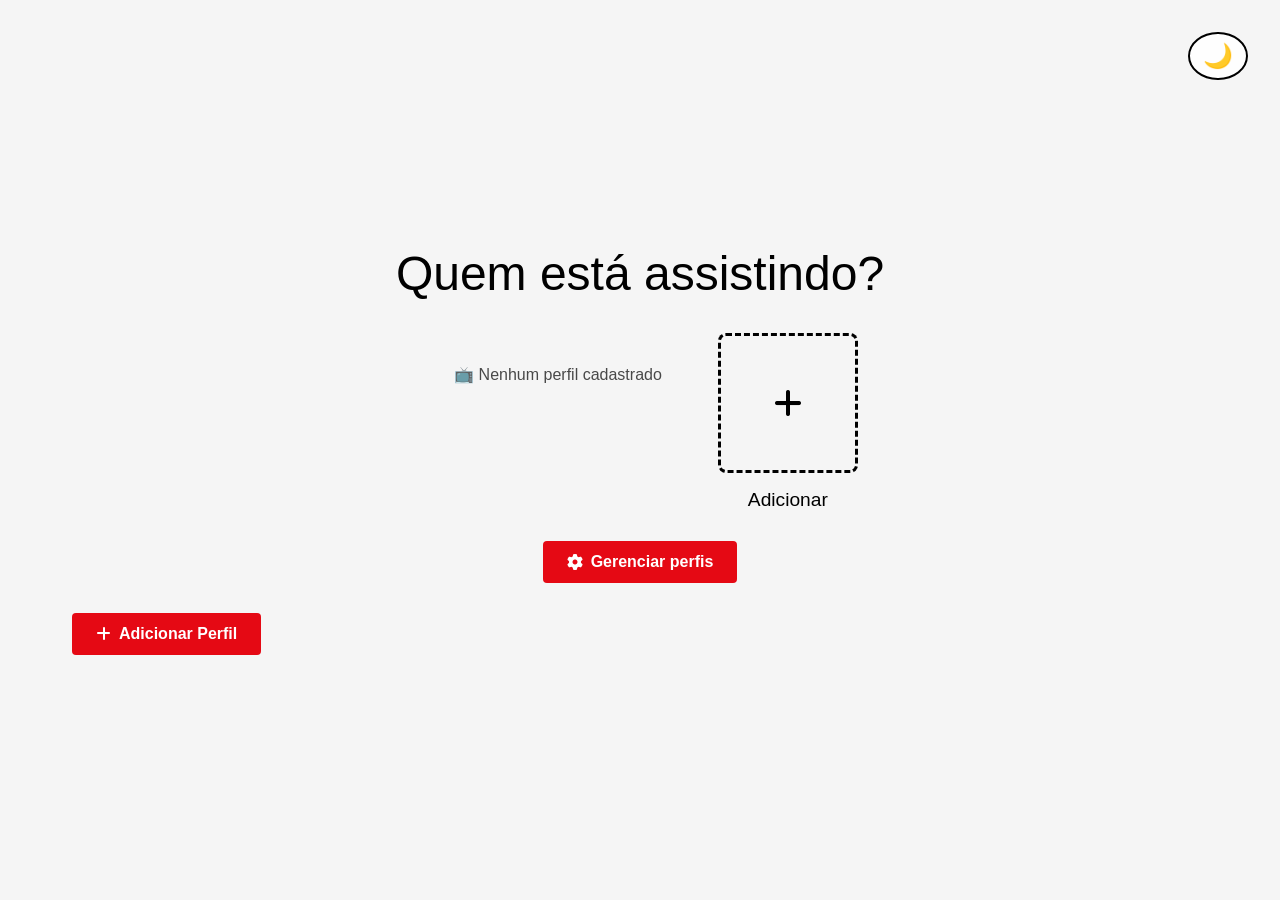
<file: index.html>
<!DOCTYPE html>
<html lang="pt-BR">
<head>
    <meta charset="UTF-8">
    <meta name="viewport" content="width=device-width, initial-scale=1.0">
    <title>Netflix</title>
    <link rel="stylesheet" href="styles.css">
    <link href="https://cdnjs.cloudflare.com/ajax/libs/font-awesome/6.0.0/css/all.min.css" rel="stylesheet">
</head>
<body>
    <header>
        <h1>Quem está assistindo?</h1>
        <button id="theme-toggle" class="theme-toggle" aria-label="Alternar entre modo claro e escuro">
            <span class="theme-icon">🌙</span>
        </button>
    </header>
    <main>
        <section aria-labelledby="profiles-title">
            <h2 id="profiles-title" class="sr-only">Seleção de Perfil</h2>
            <ul class="profiles" id="profilesList">
                <!-- Perfis dinâmicos serão inseridos aqui -->
            </ul>
        </section>

        <!-- Botão gerenciar perfis -->
        <div class="action-buttons" id="actionButtons" style="margin-top: 30px;">
            <button class="btn-manage" id="btnManagePerfis" title="Gerenciar perfis">
                <i class="fas fa-cog"></i> Gerenciar perfis
            </button>
        </div>

        <!-- Modo edição -->
        <div class="edit-mode-buttons" id="editModeButtons" style="display: none; margin-top: 30px;">
            <button class="btn-cancel" id="btnCancelEdit">Cancelar</button>
            <button class="btn-delete-all" id="btnDeleteAll">Limpar tudo</button>
        </div>

        <!-- Botão adicionar perfil -->
        <button class="btn-add-profile" id="btnAddProfile" style="margin-top: 30px;">
            <i class="fas fa-plus"></i> Adicionar Perfil
        </button>
    </main>

    <!-- Modal para adicionar perfil -->
    <div class="modal" id="addProfileModal">
        <div class="modal-content">
            <div class="modal-header">
                <h2>Adicionar novo perfil</h2>
                <button class="close-modal" id="closeModal">&times;</button>
            </div>
            
            <div class="modal-body">
                <div class="form-group">
                    <label for="profileName">Nome do perfil:</label>
                    <input 
                        type="text" 
                        id="profileName" 
                        placeholder="Digite o nome do perfil"
                        maxlength="20"
                    >
                </div>

                <div class="form-group">
                    <label>Escolha um avatar:</label>
                    <div class="avatar-selector" id="avatarSelector">
                        <!-- Avatares serão inseridos aqui -->
                    </div>
                </div>

                <button class="btn-save" id="btnSaveProfile">Salvar perfil</button>
            </div>
        </div>
    </div>

    <!-- Overlay do modal -->
    <div class="modal-overlay" id="modalOverlay"></div>

    <script src="js/app.js"></script>
    <script src="js/index.js"></script>
</body>
</html>
</file>
<file: styles.css>
/* Reset básico - Remove margens, paddings e define box-sizing para todos os elementos */
/* Isso garante consistência no layout, evitando comportamentos padrão do navegador */
* {
    margin: 0;
    /* Remove margem externa de todos os elementos */
    padding: 0;
    /* Remove preenchimento interno de todos os elementos */
    box-sizing: border-box;
    /* Inclui padding e border no cálculo da largura/altura total */
}

/* Variáveis CSS para os cores dos temas */
:root[data-theme="dark"] {
    --bg-color: #000;
    /* Cor de fundo para modo escuro */
    --text-color: #fff;
    /* Cor do texto para modo escuro */
    --border-color: #ffffff;
    /* Cor da borda para modo escuro */
    --button-bg: rgba(0, 0, 0, 0.7);
    /* Cor de fundo do botão para modo escuro */
}

:root[data-theme="light"] {
    --bg-color: #f5f5f5;
    /* Cor de fundo para modo claro */
    --text-color: #000;
    /* Cor do texto para modo claro */
    --border-color: #000;
    /* Cor da borda para modo claro */
    --button-bg: rgba(255, 255, 255, 0.9);
    /* Cor de fundo do botão para modo claro */
}

/* Define variáveis padrão (dark mode) */
:root {
    --bg-color: #000;
    --text-color: #fff;
    --border-color: #ffffff;
    --button-bg: rgba(0, 0, 0, 0.7);
}

/* Estilos para o elemento html - Base da página */
html {
    width: 100%;
    /* Largura total */
    height: 100%;
    /* Altura total */
    overflow-x: hidden;
    /* Evita scroll horizontal em mobile */
}

/* Estilos para o corpo da página - Define aparência geral da página */
body {
    font-family: 'Helvetica Neue', Helvetica, Arial, sans-serif;
    /* Define a família de fontes */
    background-color: var(--bg-color);
    /* Cor de fundo usando variável CSS */
    width: 100%;
    /* Largura total da viewport */
    height: 100vh;
    /* Altura total da viewport */
    color: var(--text-color);
    /* Cor do texto usa variável CSS */
    min-height: 100vh;
    /* Altura mínima de 100% da viewport para ocupar toda a tela */
    display: flex;
    /* Usa flexbox para layout */
    flex-direction: column;
    /* Direção vertical dos filhos */
    align-items: center;
    /* Centraliza horizontalmente os filhos */
    justify-content: center;
    /* Centraliza verticalmente os filhos */
    transition: background-color 0.3s ease, color 0.3s ease;
    /* Transição suave ao mudar tema */
}

/* Classe para elementos invisíveis para leitores de tela - Acessibilidade */
/* Esconde visualmente o elemento, mas mantém acessível para tecnologias assistivas */
.sr-only {
    position: absolute;
    /* Remove do fluxo normal e posiciona absolutamente */
    width: 1px;
    /* Largura mínima */
    height: 1px;
    /* Altura mínima */
    padding: 0;
    /* Sem preenchimento */
    margin: -1px;
    /* Margem negativa para esconder */
    overflow: hidden;
    /* Esconde conteúdo que ultrapassa */
    clip: rect(0, 0, 0, 0);
    /* Corta o elemento */
    white-space: nowrap;
    /* Evita quebra de linha */
    border: 0;
    /* Remove borda */
}

/* Estilos para o cabeçalho - Centraliza o título principal */
header {
    text-align: center;
    /* Alinha o texto ao centro */
    margin-bottom: 2rem;
    /* Espaço inferior de 2 rem */
    display: flex;
    /* Usa flexbox */
    justify-content: center;
    /* Centraliza horizontalmente */
    align-items: center;
    /* Alinha verticalmente */
    position: relative;
    /* Posicionamento relativo */
}

/* Estilos para o h1 dentro do header - Título principal */
header h1 {
    font-size: 3rem;
    /* Tamanho da fonte grande */
    font-weight: 400;
    /* Peso da fonte normal */
    color: var(--text-color);
    /* Cor usa variável CSS */
}

/* Estilos para o main - Conteúdo principal da página */
main {
    width: 100%;
    /* Largura total */
    max-width: 1200px;
    /* Largura máxima para telas grandes */
    padding: 0 2rem;
    /* Preenchimento lateral */
}

/* Estilos para o container de perfis - Layout flexível */
.profiles {
    display: flex;
    /* Usa flexbox */
    justify-content: center;
    /* Centraliza os itens horizontalmente */
    gap: 1.5rem;
    /* Espaço entre itens - reduzido para 4 perfis */
    flex-wrap: wrap;
    /* Permite quebra de linha em telas pequenas */
    list-style: none;
    /* Remove os pontos da lista não ordenada */
}

/* Estilos para cada perfil - Aparência e interatividade */
.profile {
    cursor: pointer;
    /* Cursor de mão para indicar clicável */
    text-align: center;
    /* Alinha texto ao centro */
    transition: transform 0.3s ease;
    /* Transição suave para transformações */
}

/* Estilos para o link dentro do perfil */
.profile a {
    text-decoration: none;
    /* Remove o underline padrão do link */
    color: inherit;
    /* Herda a cor do texto */
    display: block;
    /* Faz o link ocupar todo o espaço do item */
}

/* Estilos para perfil no hover - Efeito de escala */
.profile:hover {
    transform: scale(1.05);
    /* Aumenta ligeiramente o tamanho */
}

/* Estilos para a figure dentro do perfil - Container da imagem e legenda */
.profile figure {
    margin: 0;
    /* Remove margem padrão */
}

/* Estilos para a imagem do perfil - Aparência circular */
.profile img {
    width: 140px;
    /* Largura fixa - reduzida para 4 perfis */
    height: 140px;
    /* Altura fixa - reduzida para 4 perfis */
    border-radius: 50%;
    /* Forma circular */
    object-fit: cover;
    /* Ajusta a imagem sem distorcer */
    border: 3px solid transparent;
    /* Borda transparente inicial */
    transition: border-color 0.3s ease;
    /* Transição para cor da borda */
}

/* Estilos para imagem no hover - Borda branca */
.profile:hover img {
    border-color: var(--border-color);
    /* Borda usa variável CSS no hover */
}

/* Estilos para a legenda da imagem - Texto abaixo da imagem */
.profile figcaption {
    margin-top: 1rem;
    /* Espaço superior */
    font-size: 1.2rem;
    /* Tamanho da fonte */
    font-weight: 300;
    /* Peso leve */
    color: var(--text-color);
    /* Cor usa variável CSS */
}

/* Estilos para o botão de toggle tema - Alterna entre dark e light mode */
.theme-toggle {
    position: fixed;
    /* Posicionamento fixo na tela */
    right: 2rem;
    /* Distância do lado direito */
    top: 2rem;
    /* Distância do topo */
    z-index: 1000;
    /* Aparece acima de todo conteúdo */
    background-color: var(--button-bg);
    /* Fundo usa variável CSS */
    border: 2px solid var(--border-color);
    /* Borda usa variável CSS */
    color: var(--text-color);
    /* Cor usa variável CSS */
    font-size: 1.5rem;
    /* Tamanho da fonte */
    padding: 0.5rem 0.8rem;
    /* Preenchimento interno */
    border-radius: 50%;
    /* Forma circular */
    cursor: pointer;
    /* Cursor de mão */
    transition: all 0.3s ease;
    /* Transição suave */
}

/* Estilos para o botão no hover */
.theme-toggle:hover {
    transform: scale(1.1);
    /* Aumenta ligeiramente o tamanho */
    box-shadow: 0 0 10px rgba(255, 255, 255, 0.3);
    /* Adiciona sombra */
}

/* Estilos para o ícone do tema */
.theme-icon {
    display: inline-block;
    /* Exibe como bloco inline */
    transition: transform 0.3s ease;
    /* Transição suave */
}

.theme-toggle:hover .theme-icon {
    transform: rotate(20deg);
    /* Rotaciona o ícone no hover */
}

/* Responsividade - Ajustes para telas menores */

/* ========== MOBILE PEQUENO (até 480px) ========== */
@media (max-width: 480px) {
    body {
        padding: 0 1rem;
        justify-content: flex-start;
        padding-top: 1rem;
    }

    main {
        padding: 0 1rem;
        max-width: 100%;
    }

    header {
        margin-bottom: 1rem;
        flex-direction: column;
        gap: 1rem;
    }

    header h1 {
        font-size: 1.5rem;
        font-weight: 300;
    }

    .theme-toggle {
        position: absolute;
        right: 1rem;
        top: 1rem;
        font-size: 1rem;
        padding: 0.4rem 0.6rem;
    }

    .profiles {
        gap: 1rem;
        justify-content: center;
    }

    .profile {
        flex: 0 1 calc(50% - 0.5rem);
    }

    .profile img {
        width: 100px;
        height: 100px;
    }

    .profile figcaption {
        font-size: 0.9rem;
        margin-top: 0.8rem;
    }
}

/* ========== TABLET (481px até 768px) ========== */
@media (min-width: 481px) and (max-width: 768px) {
    body {
        padding: 1rem;
    }

    main {
        padding: 0 1.5rem;
        max-width: 100%;
    }

    header {
        margin-bottom: 1.5rem;
        justify-content: space-between;
    }

    header h1 {
        font-size: 2rem;
    }

    .theme-toggle {
        right: 1.5rem;
        top: 1.5rem;
        font-size: 1.2rem;
        padding: 0.4rem 0.6rem;
    }

    .profiles {
        gap: 1.5rem;
        justify-content: center;
    }

    .profile {
        flex: 0 1 auto;
    }

    .profile img {
        width: 120px;
        height: 120px;
    }

    .profile figcaption {
        font-size: 1.05rem;
        margin-top: 1rem;
    }
}

/* ========== DESKTOP PEQUENO (769px até 1024px) ========== */
@media (min-width: 769px) and (max-width: 1024px) {
    header h1 {
        font-size: 2.5rem;
    }

    .theme-toggle {
        right: 2rem;
        top: 2rem;
        font-size: 1.3rem;
    }

    .profiles {
        gap: 1.5rem;
    }

    .profile img {
        width: 130px;
        height: 130px;
    }

    .profile figcaption {
        font-size: 1.1rem;
    }
}

/* ========== DESKTOP GRANDE (acima de 1025px) ========== */
@media (min-width: 1025px) {
    header h1 {
        font-size: 3rem;
    }

    .profile img {
        width: 140px;
        height: 140px;
    }

    .profile figcaption {
        font-size: 1.2rem;
    }
}

/* Garantir que imagens sempre se adaptam */
img {
    width: 100%;
    height: 100%;
    object-fit: contain;
}

/* ========== SISTEMA DE PERFIS DINÂMICOS ========== */

/* Estilos para perfil dinâmico em li */
.profiles li {
    list-style: none;
}

.profiles li.profile-item {
    display: flex;
    flex-direction: column;
    align-items: center;
    gap: 0.5rem;
    cursor: pointer;
    transition: transform 0.3s ease;
}

.profiles li.profile-item:hover {
    transform: scale(1.1);
}

.profiles li.profile-item:hover img {
    border-color: #e50914;
    box-shadow: 0 0 15px rgba(229, 9, 20, 0.4);
}

.profiles li.profile-item img {
    border: 3px solid transparent;
    border-radius: 8px;
    transition: border-color 0.3s ease, box-shadow 0.3s ease;
}

.profile-item .delete-btn {
    position: absolute;
    top: 5px;
    right: 5px;
    background: #ff6b6b;
    color: white;
    border: none;
    width: 30px;
    height: 30px;
    border-radius: 50%;
    cursor: pointer;
    display: none;
    align-items: center;
    justify-content: center;
    font-size: 0.9rem;
    opacity: 0;
    transition: opacity 0.3s ease, background 0.3s ease;
}

.profiles.edit-mode .profile-item .delete-btn {
    display: flex;
    opacity: 1;
}

.profile-item .delete-btn:hover {
    background: #c40812;
    transform: scale(1.1);
}

.profile-item {
    position: relative;
}

/* Botões de ação */
.action-buttons,
.edit-mode-buttons {
    display: flex;
    gap: 1rem;
    justify-content: center;
    flex-wrap: wrap;
}

.edit-mode-buttons {
    display: none;
}

.btn-manage,
.btn-cancel,
.btn-delete-all,
.btn-save,
.btn-add-profile,
.close-modal {
    padding: 0.75rem 1.5rem;
    border: none;
    border-radius: 4px;
    font-size: 1rem;
    font-weight: 600;
    cursor: pointer;
    transition: all 0.3s ease;
}

.btn-manage,
.btn-add-profile,
.btn-save {
    background-color: #e50914;
    color: white;
    display: flex;
    align-items: center;
    gap: 0.5rem;
}

.btn-manage:hover,
.btn-add-profile:hover,
.btn-save:hover {
    background-color: #c40812;
    transform: translateY(-2px);
}

.btn-cancel {
    background-color: transparent;
    color: var(--text-color);
    border: 2px solid var(--text-color);
}

.btn-cancel:hover {
    background-color: var(--bg-color);
}

.btn-delete-all {
    background-color: #ff6b6b;
    color: white;
}

.btn-delete-all:hover {
    background-color: #c40812;
}

/* Modal */
.modal {
    position: fixed;
    top: 50%;
    left: 50%;
    transform: translate(-50%, -50%) scale(0.8);
    background-color: var(--bg-color);
    border: 1px solid var(--border-color);
    border-radius: 8px;
    z-index: 1001;
    max-width: 450px;
    width: 90%;
    opacity: 0;
    visibility: hidden;
    transition: all 0.3s ease;
    max-height: 90vh;
    overflow-y: auto;
}

.modal.active {
    opacity: 1;
    visibility: visible;
    transform: translate(-50%, -50%) scale(1);
}

.modal-header {
    display: flex;
    justify-content: space-between;
    align-items: center;
    padding: 1.5rem;
    border-bottom: 1px solid var(--border-color);
}

.modal-header h2 {
    font-size: 1.3rem;
    margin: 0;
}

.close-modal {
    background: none;
    color: var(--text-color);
    font-size: 1.8rem;
    padding: 0;
    width: auto;
    height: auto;
}

.close-modal:hover {
    transform: scale(1.2);
}

.modal-body {
    padding: 1.5rem;
}

/* Formulário */
.form-group {
    margin-bottom: 1.5rem;
}

.form-group label {
    display: block;
    font-size: 0.95rem;
    font-weight: 600;
    margin-bottom: 0.5rem;
    color: var(--text-color);
}

.form-group input[type="text"] {
    width: 100%;
    padding: 0.75rem;
    border: 1px solid var(--border-color);
    border-radius: 4px;
    background-color: var(--bg-color);
    color: var(--text-color);
    font-size: 0.95rem;
    transition: border-color 0.3s ease;
}

.form-group input[type="text"]:focus {
    outline: none;
    border-color: #e50914;
    box-shadow: 0 0 8px rgba(229, 9, 20, 0.3);
}

/* Seletor de avatares */
.avatar-selector {
    display: grid;
    grid-template-columns: repeat(auto-fill, minmax(70px, 1fr));
    gap: 0.75rem;
}

.avatar-option {
    position: relative;
    cursor: pointer;
    border-radius: 4px;
    overflow: hidden;
    border: 2px solid var(--border-color);
    transition: all 0.3s ease;
}

.avatar-option input[type="radio"] {
    display: none;
}

.avatar-option img {
    width: 100%;
    height: 100%;
    object-fit: cover;
    opacity: 0.7;
    display: block;
    min-height: 70px;
}

.avatar-option:hover img {
    opacity: 0.9;
}

.avatar-option input[type="radio"]:checked + img {
    opacity: 1;
}

.avatar-option:has(input[type="radio"]:checked) {
    border-color: #e50914;
    box-shadow: 0 0 10px rgba(229, 9, 20, 0.4);
}

/* Overlay */
.modal-overlay {
    position: fixed;
    top: 0;
    left: 0;
    width: 100%;
    height: 100%;
    background-color: rgba(0, 0, 0, 0.7);
    z-index: 1000;
    opacity: 0;
    visibility: hidden;
    transition: all 0.3s ease;
}

.modal-overlay.active {
    opacity: 1;
    visibility: visible;
}

/* Modo edição */
body.edit-mode .profiles li.profile-item:not(.add-profile-item) {
    pointer-events: none;
    opacity: 0.6;
}

body.edit-mode .add-profile-item {
    display: none;
}

/* Mensagem de nenhum perfil */
.no-profiles-message {
    grid-column: 1 / -1;
    text-align: center;
    padding: 2rem;
    color: var(--text-color);
    opacity: 0.7;
}
</file>
<file: catalogo/catalogo.css>
:root {
    --netflix-red: #E50914;
    --dark-bg: #141414;
    --text-color: #ffffff;
}

* {
    margin: 0;
    padding: 0;
    box-sizing: border-box;
}

body {
    font-family: 'Roboto', 'Helvetica Neue', Helvetica, Arial, sans-serif;
    background-color: var(--dark-bg);
    color: var(--text-color);
    overflow-x: hidden;
}

a {
    text-decoration: none;
    color: #e5e5e5;
    transition: color 0.3s;
}

a:hover {
    color: #b3b3b3;
}

/* Navbar */
.navbar {
    position: fixed;
    top: 0;
    width: 100%;
    display: flex;
    justify-content: space-between;
    align-items: center;
    padding: 0 4%;
    height: 70px;
    z-index: 1000;
    background-color: var(--dark-bg);
}

.navbar-left,
.navbar-right {
    display: flex;
    align-items: center;
    gap: 20px;
}

.logo {
    width: 92px;
    margin-right: 25px;
    cursor: pointer;
}

.nav-links {
    list-style: none;
    display: flex;
    gap: 20px;
    font-size: 13px;
}

.nav-links .active {
    font-weight: bold;
    color: white;
}

.icon {
    font-size: 20px;
    cursor: pointer;
}

.kids-link {
    font-size: 14px;
}

.nav-notification {
    position: relative;
    cursor: pointer;
}

.notification-badge {
    position: absolute;
    top: -5px;
    right: -8px;
    background-color: var(--netflix-red);
    color: white;
    font-size: 10px;
    font-weight: bold;
    border-radius: 50%;
    width: 16px;
    height: 16px;
    display: flex;
    justify-content: center;
    align-items: center;
}

.profile-menu {
    display: flex;
    align-items: center;
    gap: 5px;
    cursor: pointer;
}

.profile-icon {
    width: 32px;
    border-radius: 4px;
}

/* Sliders */
.sliders-container {
    padding: 0 4%;
    padding-top: 100px;
    /* Space for navbar */
    position: relative;
    z-index: 3;
    padding-bottom: 100px;
}

.slider-section {
    margin-bottom: 3.5vw;
}

.slider-header {
    display: flex;
    justify-content: space-between;
    align-items: flex-end;
    margin-bottom: 12px;
}

.slider-title {
    font-size: 1.25vw;
    font-weight: bold;
    color: #e5e5e5;
    line-height: 1.25vw;
}

.slider-indicators {
    display: flex;
    gap: 2px;
    margin-bottom: 4px;
}

.slider-indicators div {
    width: 12px;
    height: 2px;
    background-color: #4d4d4d;
}

.slider-indicators div.active {
    background-color: #aaa;
}

.movie-row {
    display: flex;
    gap: 8px;
    /* Small gap between movie cards */
    overflow-x: visible;
    /* Let the expanded cards paint outside this box vertically */
    padding: 10px 4% 50px 4%;
    /* Added bottom padding to hold the expanding modal */
    margin: 0 -4%;
    /* Pull edges back out so we don't double up padding from container */
    scroll-behavior: smooth;
    -ms-overflow-style: none;
    scrollbar-width: none;
}

.movie-row::-webkit-scrollbar {
    display: none;
}

.movie-card {
    min-width: 250px;
    width: 250px;
    height: 140px;
    background-color: #222;
    border-radius: 4px;
    cursor: pointer;
    transition: transform 0.3s cubic-bezier(0.25, 0.46, 0.45, 0.94) 0s, border-radius 0.3s 0s, z-index 0s 0.3s, box-shadow 0.3s 0s;
    position: relative;
    z-index: 1;
    transform-origin: center center;
    /* Default origin */
}

/* Modifiers applied by JavaScript to prevent edge clipping */
.movie-card.origin-left {
    transform-origin: left center;
}

.movie-card.origin-right {
    transform-origin: right center;
}

.movie-card:hover {
    transform: scale(1.6) translateY(-5%);
    /* Reduced vertical translation since container has more padding */
    z-index: 99;
    border-radius: 6px;
    box-shadow: 0 10px 40px rgba(0, 0, 0, 0.9);
    transition: transform 0.3s cubic-bezier(0.25, 0.46, 0.45, 0.94) 0.6s, border-radius 0.3s 0.6s, box-shadow 0.3s 0.6s, z-index 0s 0s;
}

.movie-card img {
    position: absolute;
    top: 0;
    left: 0;
    width: 100%;
    height: 100%;
    object-fit: cover;
    border-radius: 4px;
    transition: opacity 0.3s ease, border-radius 0.3s;
    z-index: 2;
}

.movie-card iframe {
    position: absolute;
    top: 0;
    left: 0;
    width: 100%;
    height: 100%;
    opacity: 0;
    border-radius: 4px;
    transition: opacity 0.3s ease, border-radius 0.3s;
    pointer-events: none;
    z-index: 1;
}

.movie-card iframe.playing {
    opacity: 1;
    z-index: 3;
    border-radius: 6px 6px 0 0;
}

.movie-card:hover img {
    border-radius: 6px 6px 0 0;
    transition: border-radius 0s 0.6s;
}

.movie-card img.playing-video {
    opacity: 0;
}

/* Card Details Modal */
.card-details {
    position: absolute;
    top: 100%;
    left: 0;
    width: 100%;
    background-color: #181818;
    border-bottom-left-radius: 6px;
    border-bottom-right-radius: 6px;
    padding: 18px 16px;
    opacity: 0;
    visibility: hidden;
    transition: opacity 0.3s 0s, visibility 0.3s 0s;
    box-shadow: 0 15px 30px rgba(0, 0, 0, 0.9);
    display: flex;
    flex-direction: column;
    gap: 12px;
    z-index: 2;
    cursor: default;
}

.movie-card:hover .card-details {
    opacity: 1;
    visibility: visible;
    transition: opacity 0.2s 0.6s, visibility 0s 0.6s;
}

.details-buttons {
    display: flex;
    justify-content: space-between;
    align-items: center;
}

.left-buttons,
.right-buttons {
    display: flex;
    gap: 8px;
}

.btn-icon {
    width: 32px;
    height: 32px;
    border-radius: 50%;
    background-color: #2b2b2b;
    border: 1px solid rgba(255, 255, 255, 0.5);
    color: white;
    display: flex;
    justify-content: center;
    align-items: center;
    cursor: pointer;
    font-size: 14px;
    transition: border-color 0.2s, background-color 0.2s;
}

.btn-icon:hover {
    border-color: white;
    background-color: rgba(255, 255, 255, 0.2);
}

.btn-play-icon {
    background-color: white;
    color: black;
    border: none;
}

.btn-play-icon:hover {
    background-color: #e6e6e6;
}

.btn-play-icon i {
    margin-left: 2px;
}

.details-info {
    display: flex;
    align-items: center;
    gap: 8px;
    font-size: 11px;
    font-weight: bold;
}

.match-score {
    color: #46d369;
}

.age-badge {
    background-color: transparent;
    border: 1px solid rgba(255, 255, 255, 0.4);
    color: white;
    padding: 1px 3px;
    border-radius: 2px;
    font-family: Arial, sans-serif;
}

.age-badge.red-accent {
    background-color: #d32f2f;
    border: none;
    font-weight: bold;
}

.resolution {
    border: 1px solid rgba(255, 255, 255, 0.4);
    padding: 1px 3px;
    border-radius: 2px;
    color: rgba(255, 255, 255, 0.9);
}

.duration {
    color: rgba(255, 255, 255, 0.9);
}

.details-tags {
    display: flex;
    gap: 6px;
    font-size: 11px;
    color: rgba(255, 255, 255, 0.9);
    margin-top: 4px;
}

.details-tags span:not(:last-child)::after {
    content: "•";
    color: #666;
    margin-left: 6px;
}

/* Badges */
.badge-top10 {
    position: absolute;
    top: 0;
    right: 0;
    width: 22px;
    height: 28px;
    background-color: var(--netflix-red);
    color: white;
    display: flex;
    flex-direction: column;
    justify-content: center;
    align-items: center;
    font-weight: bold;
    z-index: 4;
    border-bottom-left-radius: 2px;
    box-shadow: -2px 2px 4px rgba(0, 0, 0, 0.5);
    font-family: 'Helvetica Neue', Helvetica, Arial, sans-serif;
}

.badge-top10 span.top {
    font-size: 7px;
    letter-spacing: 0.5px;
    line-height: 8px;
}

.badge-top10 span.number {
    font-size: 13px;
    line-height: 13px;
}

.badge-bottom {
    position: absolute;
    bottom: 8px;
    left: 50%;
    transform: translateX(-50%);
    padding: 2px 4px;
    font-size: 10px;
    font-weight: bold;
    border-radius: 2px;
    z-index: 4;
    white-space: nowrap;
    text-transform: uppercase;
}

.movie-card.has-progress .badge-bottom {
    bottom: 12px;
}

.badge-bottom.red {
    background-color: var(--netflix-red);
    color: white;
}

.badge-bottom.white {
    background-color: white;
    color: black;
}

/* Progress bar */
.progress-bar-container {
    position: absolute;
    bottom: 0;
    left: 0;
    width: 100%;
    height: 4px;
    background-color: rgba(100, 100, 100, 0.7);
    z-index: 5;
    border-bottom-left-radius: 4px;
    border-bottom-right-radius: 4px;
}

.progress-value {
    height: 100%;
    background-color: var(--netflix-red);
    border-bottom-left-radius: 4px;
}

/* Footer */
footer {
    padding: 0 4%;
    color: #737373;
    font-size: 13px;
    margin-bottom: 20px;
}

.footer-content {
    max-width: 980px;
    margin: 0 auto;
}

.footer-content p {
    margin-bottom: 30px;
}

.footer-links {
    list-style: none;
    display: grid;
    grid-template-columns: repeat(4, 1fr);
    grid-gap: 15px;
}

.footer-links a {
    color: #737373;
}

.footer-links a:hover {
    text-decoration: underline;
}

/* Mobile adjustments */

/* ========== MOBILE PEQUENO (até 480px) ========== */
@media (max-width: 480px) {
    /* Navbar */
    .navbar {
        padding: 0 2%;
        height: 60px;
    }

    .navbar-left {
        gap: 10px;
    }

    .logo {
        width: 70px;
        margin-right: 10px;
    }

    .nav-links {
        display: none;
    }

    .navbar-right {
        gap: 10px;
    }

    .icon {
        font-size: 16px;
    }

    .kids-link {
        font-size: 12px;
    }

    .profile-icon {
        width: 28px;
    }

    /* Sliders */
    .sliders-container {
        padding: 60px 2% 80px 2%;
    }

    .slider-section {
        margin-bottom: 2.5vw;
    }

    .slider-title {
        font-size: 1rem;
        line-height: 1.1rem;
        margin-bottom: 8px;
    }

    .movie-card {
        min-width: 150px;
        width: 150px;
        height: 84px;
    }

    .movie-card:hover {
        transform: scale(1.4) translateY(-3%);
    }

    .movie-row {
        gap: 6px;
        padding: 8px 2% 30px 2%;
    }

    /* Card Details Modal */
    .card-details {
        padding: 12px 10px;
        gap: 8px;
    }

    .details-buttons {
        flex-wrap: wrap;
        gap: 6px;
    }

    .btn-icon {
        width: 28px;
        height: 28px;
        font-size: 12px;
    }

    .details-info {
        font-size: 10px;
        gap: 6px;
    }

    .details-tags {
        font-size: 9px;
    }

    /* Footer */
    footer {
        padding: 0 2%;
        font-size: 11px;
    }

    .footer-links {
        grid-template-columns: 1fr;
        grid-gap: 10px;
    }
}

/* ========== MOBILE MÉDIO (481px até 768px) ========== */
@media (min-width: 481px) and (max-width: 768px) {
    /* Navbar */
    .navbar {
        padding: 0 3%;
        height: 65px;
    }

    .navbar-left {
        gap: 15px;
    }

    .logo {
        width: 80px;
        margin-right: 15px;
    }

    .nav-links {
        display: none;
    }

    .navbar-right {
        gap: 15px;
    }

    .icon {
        font-size: 18px;
    }

    .profile-icon {
        width: 30px;
    }

    /* Sliders */
    .sliders-container {
        padding: 80px 3% 100px 3%;
    }

    .slider-section {
        margin-bottom: 3vw;
    }

    .slider-title {
        font-size: 1.2rem;
        line-height: 1.3rem;
        margin-bottom: 10px;
    }

    .movie-card {
        min-width: 180px;
        width: 180px;
        height: 102px;
    }

    .movie-card:hover {
        transform: scale(1.5) translateY(-4%);
    }

    .movie-row {
        gap: 7px;
        padding: 10px 3% 40px 3%;
    }

    /* Card Details Modal */
    .card-details {
        padding: 14px 12px;
        gap: 10px;
    }

    .btn-icon {
        width: 30px;
        height: 30px;
        font-size: 13px;
    }

    .details-info {
        font-size: 10px;
        gap: 6px;
    }

    .details-tags {
        font-size: 10px;
    }

    /* Footer */
    footer {
        padding: 0 3%;
        font-size: 12px;
    }

    .footer-links {
        grid-template-columns: repeat(2, 1fr);
        grid-gap: 12px;
    }
}

/* ========== TABLET (769px até 1024px) ========== */
@media (min-width: 769px) and (max-width: 1024px) {
    /* Navbar */
    .navbar {
        padding: 0 3%;
        height: 70px;
    }

    .logo {
        width: 90px;
        margin-right: 20px;
    }

    .nav-links {
        display: flex;
        gap: 15px;
        font-size: 12px;
    }

    /* Sliders */
    .sliders-container {
        padding: 90px 3% 100px 3%;
    }

    .slider-title {
        font-size: 1.3vw;
        line-height: 1.3vw;
    }

    .movie-card {
        min-width: 200px;
        width: 200px;
        height: 112px;
    }

    .movie-card:hover {
        transform: scale(1.55) translateY(-5%);
    }

    /* Footer */
    .footer-links {
        grid-template-columns: repeat(3, 1fr);
        grid-gap: 15px;
    }
}

/* ========== DESKTOP GRANDE (acima de 1025px) ========== */
@media (min-width: 1025px) {
    /* Estilos padrão já aplicados */
    .movie-card {
        min-width: 250px;
        width: 250px;
        height: 140px;
    }

    .movie-card:hover {
        transform: scale(1.6) translateY(-5%);
    }

    .footer-links {
        grid-template-columns: repeat(4, 1fr);
        grid-gap: 15px;
    }
}
</file>
